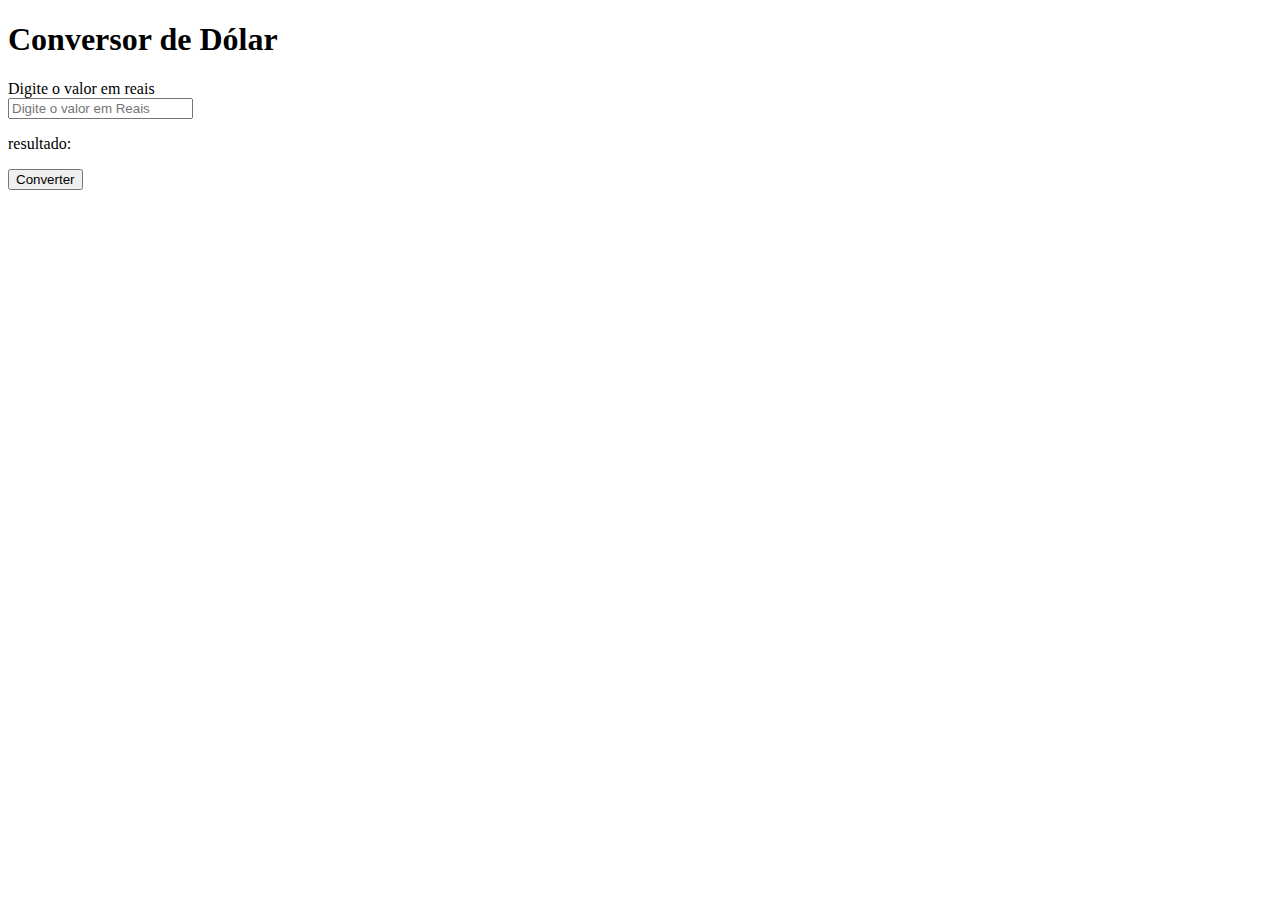
<file: JS/index.html>
<!DOCTYPE html>
<html lang="pt-br">
<head>
    <meta charset="UTF-8">
    <meta name="viewport" content="width=device-width, initial-scale=1.0">
    <title>Conversor de dólar</title>
</head>
<body>
    <h1>Conversor de Dólar</h1>
    <form>
        <label for="dolar">Digite o valor em reais</label>
        <br>
        <input type="number" name="reais" id="reais" placeholder="Digite o valor em Reais">
        <p>resultado: <span></span></p>
        <button type="button">Converter</button>
    </form>
    <script src="conversor.js"></script>
</body>
</html>
</file>
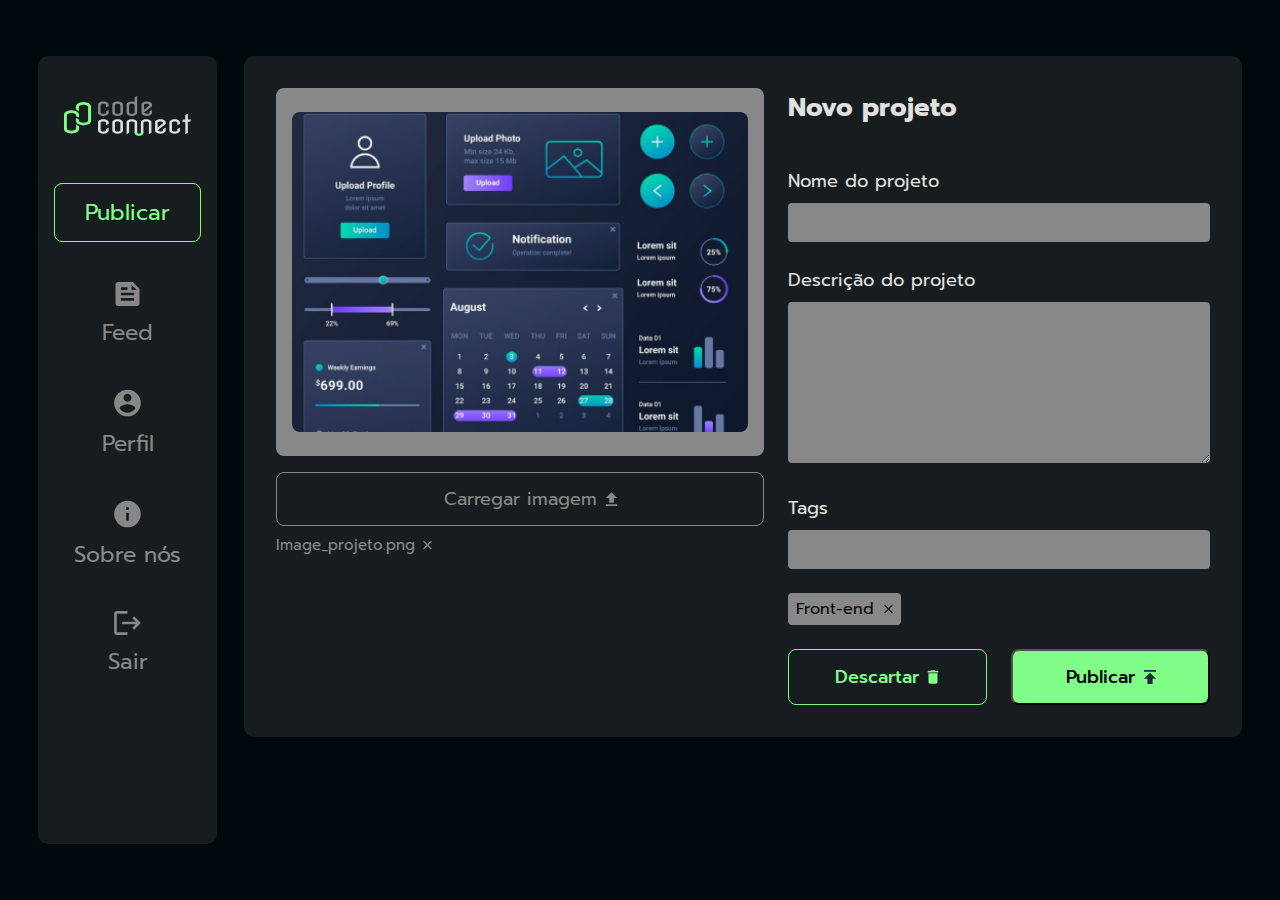
<file: JS/promises/index.html>
<!DOCTYPE html>
<html lang="pt-br">
<head>
    <meta charset="UTF-8">
    <meta name="viewport" content="width=device-width, initial-scale=1.0">
    <title>Promises</title>
    <!--google fonts prompt-->
    <link rel="preconnect" href="https://fonts.googleapis.com">
    <link rel="preconnect" href="https://fonts.gstatic.com" crossorigin>
    <link href="https://fonts.googleapis.com/css2?family=Prompt:ital,wght@0,100;0,200;0,300;0,400;0,500;0,600;0,700;0,800;0,900;1,100;1,200;1,300;1,400;1,500;1,600;1,700;1,800;1,900&display=swap" rel="stylesheet">

    <link rel="stylesheet" href="./style.css">
</head>
<body>
    <aside>
        <img src="./img/Logo.svg" alt="Logo do codeconnect">
        <nav>
            <ul class="lista-links">
                <li>
                    <a href="#" class="link-destaque">Publicar</a>
                </li>
                <li>
                    <a href="#" class="link">
                        <img src="./img/feed.svg" alt=""> Feed
                    </a>
                </li>
                <li>
                    <a href="#" class="link">
                        <img src="./img/account_circle.svg" alt=""> Perfil
                    </a>
                </li>
                <li>
                    <a href="#" class="link">
                        <img src="./img/info.svg" alt=""> Sobre nós
                    </a>
                </li>
                <li>
                    <a href="#" class="link">
                        <img src="./img/logout.svg" alt=""> Sair
                    </a>
                </li>
            </ul>
        </nav>
    </aside>
    <main>
        <div class="container-upload-imagem">
            <div class="container-imagem">
                <img src="./img/imagem1.png" alt="" class="main-imagem">
            </div>
            <button id="upload-btn">Carregar imagem</button>
            <input type="file" id="imagem-upload" accept="image/" style="display: none;">
            <div class="container-imagem-nome">
                <p>Image_projeto.png</p>
                <img src="./img/close.svg" alt="">
            </div>
        </div>
        <div class="container-descricao">
            <h2>Novo projeto</h2>
            <form action="">
                <div>
                    <label for="nome">Nome do projeto</label>
                    <input type="text" name="nome" id="nome">
                </div>
                <div>
                    <label for="descricao">Descrição do projeto</label>
                    <textarea name="descricao" id="descricao"></textarea>
                </div>
                <div>
                    <label for="categoria">Tags</label>
                    <input type="text" name="categoria" id="categoria">
                </div>
                <ul class="lista-tags">
                    <li>
                        <p>Front-end</p>
                        <img src="./img/close-black.svg" alt="">
                    </li>
                </ul>
                <div class="container-botoes">
                    <button class="botao-descartar">Descartar</button>
                    <button class="botao-publicar">Publicar</button>
                </div>
            </form>
        </div>
    </main>
    <script src="./script.js"></script>
</body>
</html>
</file>
<file: JS/promises/style.css>
:root {
    --background-color: #00090E;
    --text-color: #E1E1E1;
    --primary-color: #81FE88;
    --secondary-color: #888888;
    --tag-color: #171D1F;
    --font-family: "Prompt", sans-serif;
    --itens-background: #171D1F;
}

* {
    box-sizing: border-box;
    padding: 0;
    margin: 0;
}

body {
    background-color: var(--background-color);
    color: var(--text-color);
    font-family: var(--font-family);

    display: flex;
    align-items: start;
    justify-content: center;

    height: 100vh;
    gap: 27px;
    padding: 56px 0;
}

aside {
    background-color: var(--itens-background);
    border-radius: 10px;
    height: 100%;
    padding: 40px 16px;
    text-align: center;
}

.lista-links {
    display: flex;
    flex-direction: column;
    gap: 40px;
    margin-top: 40px;
    align-items: center;
    list-style-type: none;
}

.lista-links li a {
    display: flex;
    align-items: center;
    flex-direction: column;
    gap: 10px;
    text-decoration: none;
    color: var(--secondary-color);
    font-size: 22px;
}

.lista-links li:first-of-type a{
    color: var(--primary-color);
}

.link-destaque {
    border: 1px solid var(--primary-color);
    padding: 12px 30px;
    border-radius: 8px;
}

main {
    background-color: var(--itens-background);
    border-radius: 10px;
    padding: 32px;
    display: flex;
    gap: 24px;
}

h2 {
    font-size: 26px;
    margin-bottom: 40px;
    font-weight: bold;
}

form {
    display: flex;
    flex-direction: column;
    gap: 24px;
}
form div label {
    font-size: 18px;
    font-weight: 400;
    display: block;
    margin-bottom: 8px;
}

form div input, textarea {
    width: 100%;
    padding: 8px 16px;
    background-color: var(--secondary-color);
    border: none;
    border-radius: 4px;
    font-family: var(--font-family);
    line-height: 22.5px;
}

form div input {
    height: 39px;
}

textarea {
    height: 161px;
}

.lista-tags li {
    display: flex;
    background: var(--secondary-color);
    color: var(--background-color);
    gap: 10px;
    padding: 4px 8px;
    border-radius: 4px;
}

.lista-tags {
    display: flex;
    width: 100%;
}

.container-botoes {
    display: flex;
    gap: 24px;
    justify-content: space-between;
}

.container-botoes button {
    width: 50%;
    padding: 12px  32px 12px 12px;
    text-align: center;
    border-radius: 8px;
    font-family: var(--font-family);
    font-size: 18px;
    font-weight: 500;
}

.botao-descartar {
    background-color: var(--itens-background);
    color: var(--primary-color);
    border: 1px solid var(--primary-color);
    position: relative;
}

.botao-descartar::after {
    content: '';
    background-image: url('./img/trash.svg');
    background-size: contain;
    background-repeat: no-repeat;
    width: 15px;
    height: 15px;
    display: inline-block;
    position: absolute;
    top: 50%;
    transform: translateY(-50%);
    margin-left: 8px;
}
.botao-descartar, .botao-publicar {
    cursor: pointer;
}

.botao-publicar {
    position: relative;
    background-color: var(--primary-color);
}

.botao-publicar::after {
    content: '';
    width: 15px;
    height: 15px;
    background-image: url('./img/arrow_forward2.svg');
    background-repeat: no-repeat;
    background-size: contain;
    position: absolute;
    display: inline-block;
    top: 50%;
    transform: translateY(-50%);
    margin-left: 8px;
}

.container-descricao {
    width: 422px;
}

.main-imagem {
    border-radius: 8px;
    height: 100%;
    object-fit: cover;
}

.container-imagem {
    height: 368px;
    padding: 24px 16px;
    background-color: var(--secondary-color);
    border-radius: 8px;
}

.container-upload-imagem button {
    margin: 16px 0px 8px 0;
    background-color: var(--itens-background);
    border: 1px solid var(--secondary-color);
    border-radius: 8px;
    color: var(--secondary-color);
    width: 100%;
    text-align: center;
    padding: 12px;
    font-family: var(--font-family);
    font-weight: 600px;
    font-size: 18px;
    position: relative;
    cursor: pointer;
}


.container-upload-imagem button::after {
    content: "";
    background-image: url('./img/upload.svg');
    background-size: contain;
    background-repeat: no-repeat;
    display: inline-block;
    width: 15px;
    height: 15px;
    position: absolute;
    top: 50%;
    transform: translateY(-50%);
    margin-left: 8px;
}

.container-imagem-nome {
    display: flex;
    gap: 8px;
    color: var(--secondary-color);
    font-size: 15px;
}
</file>
